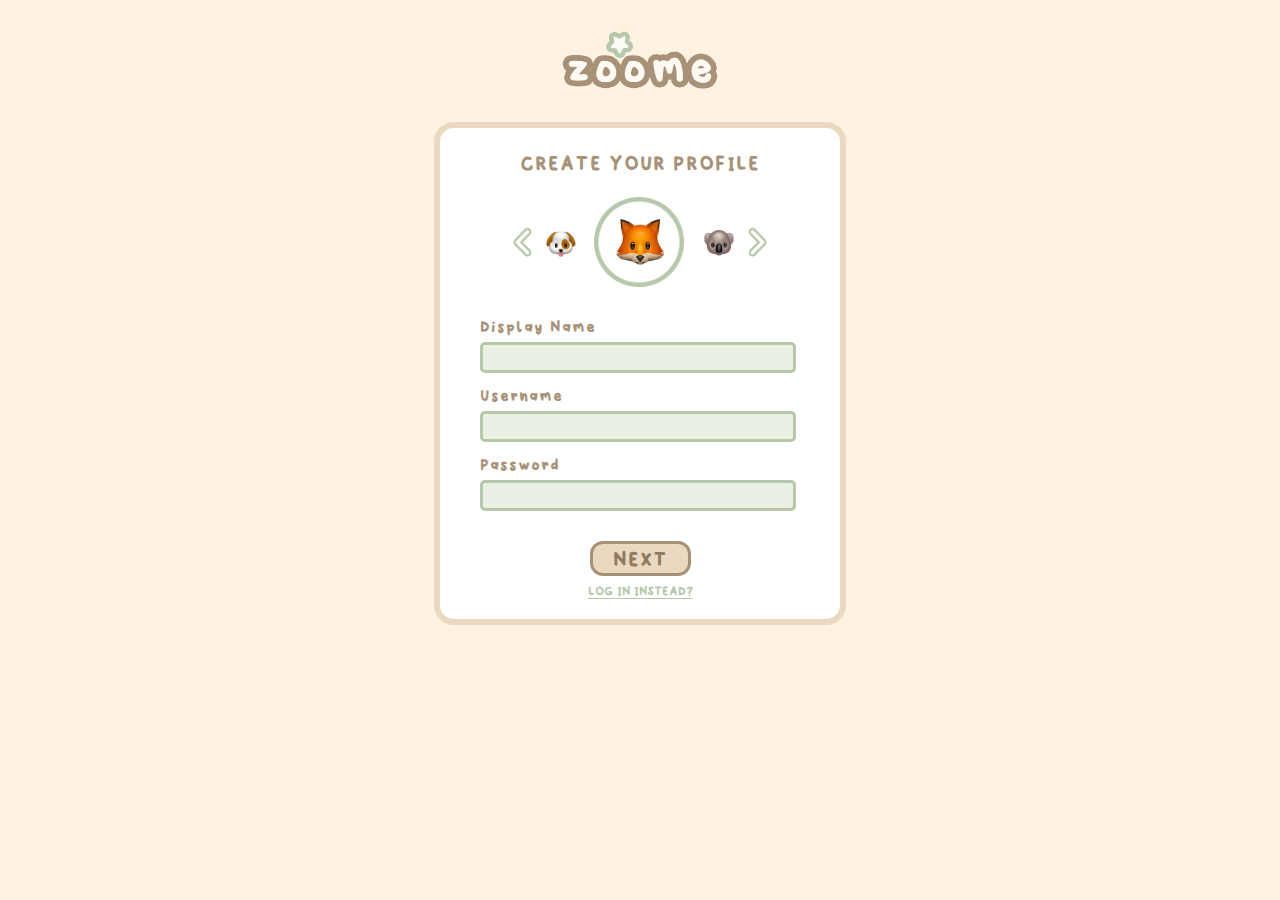
<file: zoome/index.html>
<!DOCTYPE html>
<html>
  <head>
    <meta
      name="viewport"
      content="minimal-ui, width=device-width, initial-scale=1, maximum-scale=1, user-scalable=no"
    />
    <meta charset="utf-8" />
    <meta http-equiv="X-UA-Compatible" content="IE=edge" />
    <title>zoome</title>
    <link rel="icon" type="image/x-icon" href="img/icon3.png" />
    <meta name="viewport" content="width=device-width, initial-scale=1" />
    <link rel="stylesheet" type="text/css" media="screen" href="main.css" />
  </head>
  <body>
    <div class="icon_div">
      <img src="zoome_icon.png" class="icon" />
    </div>

    <div class="body_div">
      <p class="create_text">CREATE YOUR PROFILE</p>
      <div class="profile_div">
        <img class="left_arrow" src="img/left-arrow.png" />
        <img class="pfp_left" src="img/dog.png" />
        <img class="pfp_main" src="img/fox.png" />
        <img class="circle" src="img/circle.png" />
        <img class="pfp_right" src="img/koala.png" />
        <img class="right_arrow" src="img/right-arrow.png" />
      </div>
      <div class="form_div">
        <form method="post" action="edit_profile.html">
          <label for="name" class="label">Display Name</label><br />
          <input type="text" class="input" />

          <label for="name" class="label">Username</label><br />
          <input type="text" class="input" />

          <label for="name" class="label">Password</label><br />
          <input type="password" class="input" />
          <div class="next_div">
            <input type="submit" value="NEXT" class="next_button" />
          </div>
        </form>
        <div class="div_login">
          <a class="login_instead" href="#">LOG IN INSTEAD?</a>
        </div>
      </div>
    </div>

    <div class="bottom_div"></div>
  </body>
</html>
</file>
<file: zoome/main.css>
@font-face {
  font-family: Winkle;
  src: url("Winkle-Regular.ttf");
}

body {
  background-color: #fff2e1;
  font-family: Winkle, sans-serif;
}

.icon_div {
  margin-top: 30px;
  max-width: fit-content;
  margin-left: auto;
  margin-right: auto;
}

.icon {
  height: 60px;
}

.body_div {
  border-radius: 20px;
  border: 6px solid #ead8c0;
  margin-top: 30px;
  margin-left: auto;
  margin-right: auto;
  background-color: white;
  width: 85%;
  max-width: 400px;
}

.create_text {
  font-size: 26px;
  letter-spacing: 1px;
  color: #a79277;
  text-align: center;
}

.profile_div {
  margin-top: -5px;
  width: fit-content;
  position: relative;
  margin-left: auto;
  margin-right: auto;
}

.left_arrow,
.right_arrow {
  margin-bottom: 10px;
  height: 30px;
}

.pfp_left {
  margin-left: 10px;
  margin-right: 35px;
}

.pfp_right {
  margin-left: 35px;
  margin-right: 10px;
}

.pfp_left,
.pfp_right {
  height: 30px;
  margin-bottom: 10px;
}

.pfp_main {
  position: relative;
  margin-top: 20px;
  height: 50px;
}

.circle {
  height: 90px;
  position: absolute;
  margin-left: -75px;
}

.form_div {
  margin-top: 30px;
  padding: 20px;
  margin-left: 20px;
  margin-right: 20px;
}

.label {
  color: #a79277;
  font-size: 20px;
  letter-spacing: 1px;
}

.input {
  width: 93%;
  margin-top: 5px;
  font-family: Winkle, sans-serif;
  color: #749864;
  background-color: #eaf0e3;
  font-size: 20px;
  padding-left: 10px;
  border-radius: 5px;
  height: 23px;
  border: 3px solid #b6c7aa;
  margin-bottom: 15px;
}

.next_button {
  cursor: pointer;
  font-family: "Winkle", sans-serif;
  padding-left: 20px;
  padding-right: 20px;
  padding-top: 6px;
  font-size: 26px;
  border: 3px solid #a79277;
  border-radius: 13px;
  background-color: #ead8c0;
  color: #907b61;
  letter-spacing: 1px;
  text-align: center;
}

.next_div {
  margin: auto;
  width: fit-content;
  margin-top: 15px;
}

.div_login{
  
  width: fit-content;
  margin: auto;
  margin-top: 10px;
}

.login_instead {
  margin: auto;
  color: #b6c7aa;
  margin-bottom: -0px;
  font-size: 16px;
  text-align: center;
}

.bottom_div {
  height: 40px;
  width: 10px;
}
</file>
